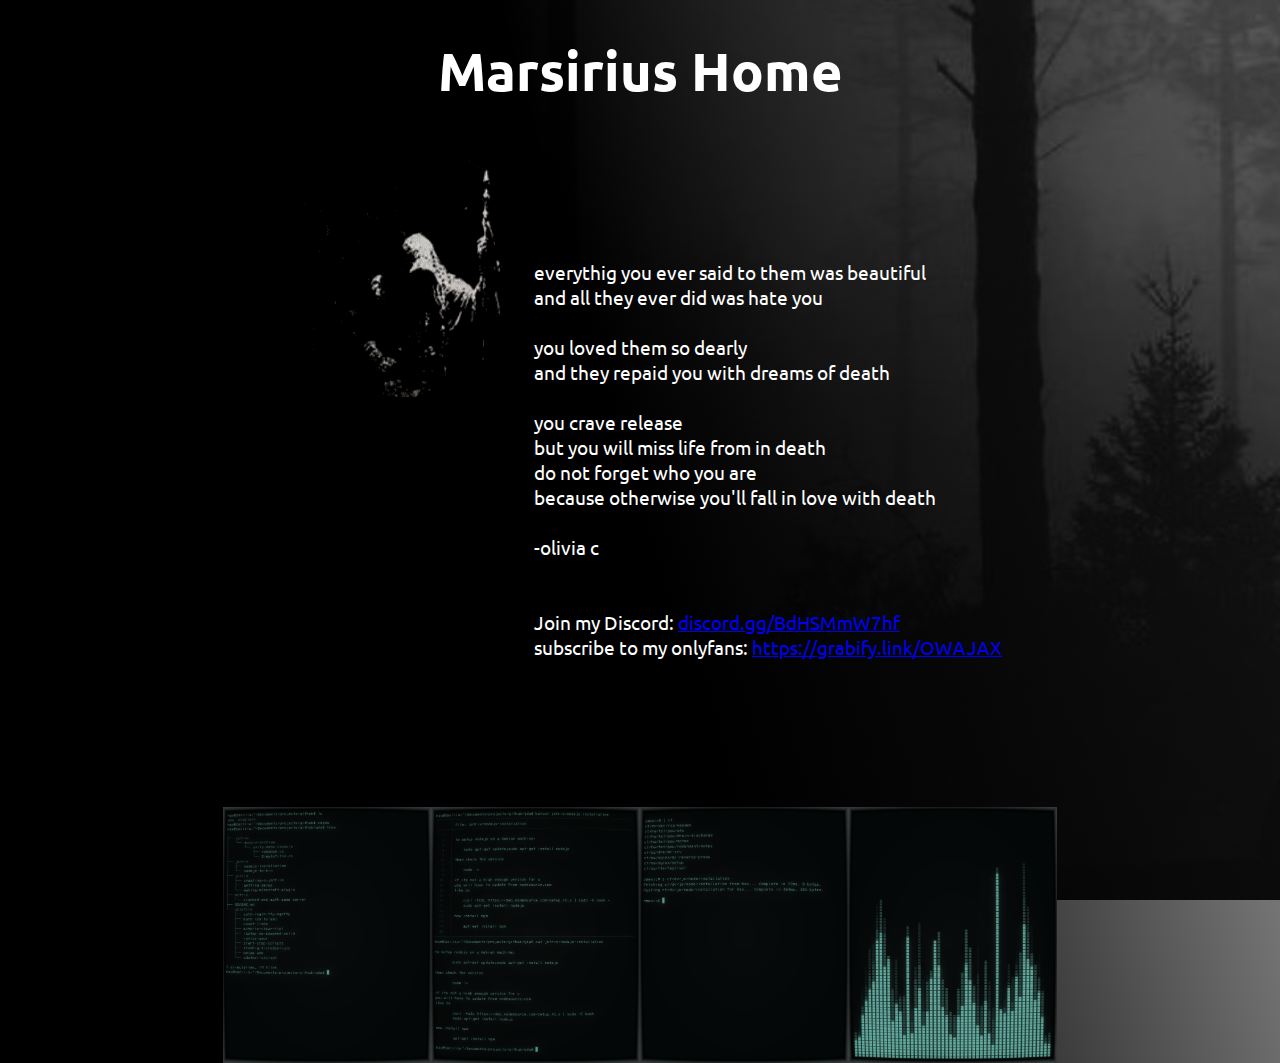
<file: index.html>
<!DOCTYPE html>
<html>
    <head>
        <title>Marsirius Home</title>
        <!-- <link rel="shortcut icon" type="image/x-icon" href="favicon.png"> -->
        <link rel="icon" type="image/gif" href="favicon.gif">
        <link rel="stylesheet" href="style.css"/>
    </head>
    <body>
        <div class="background">
            <div class="title-block">
                <h1 id="title" class="title">
                    Marsirius Home
                </h1>
            </div>
            <div class="body-block">
                <img src="favicon.gif" width="256" height="256">
                <p id="paragraph" class="paragraph">
                    <br><br><br><br>
                    everythig you ever said to them was beautiful<br>
                    and all they ever did was hate you<br>
                    <br>
                    you loved them so dearly<br>
                    and they repaid you with dreams of death<br>
                    <br>
                    you crave release<br>
                    but you will miss life from in death<br>
                    do not forget who you are<br>
                    because otherwise you'll fall in love with death<br>
                    <br>
                    -olivia c<br>
                    <br>
                    <br>
                    Join my Discord: <a href="https://discord.gg/BdHSMmW7hf">discord.gg/BdHSMmW7hf</a><br>
                    subscribe to my onlyfans: <a href="https://grabify.link/OWAJAX">https://grabify.link/OWAJAX</a>
                </p>
            </div>
            <div style="margin-bottom:128px"></div>
            <div class="foot-block">
                <img src="banner.jpeg" height="256">
            </div>
        </div>
    </body>
</html>
</file>
<file: style.css>
@font-face { font-family: ubuntu-b; src: url('fonts/Ubuntu-B.ttf'); }
@font-face { font-family: ubuntu-r; src: url('fonts/Ubuntu-R.ttf'); }

body {
    background-image: url('wallpaper.jpeg');
    background-repeat: no-repeat;
    background-size: cover;
    width: 100vw;
    height: 100vh;
    margin: 0 auto;
}

.background {
    width: 100vw;
    height: 100vh;
    background: linear-gradient(75deg, rgb(0,0,0) 0%, rgb(0,0,0) 50%, rgba(40,40,40,0.4) 100%);
    display: table-cell;
    vertical-align: middle;
}

.title-block {
    display: flex;
    justify-content: center;
}
.title {
    font-family: ubuntu-b;
    font-size: 4.2vw;
    color: White;
}

.body-block {
    display: flex;
    justify-content: center;
}
.paragraph {
    font-family: ubuntu-r;
    font-size: 1.5vw;
    color: White;
}


.foot-block {
    display: flex;
    justify-content: center;
}
</file>
